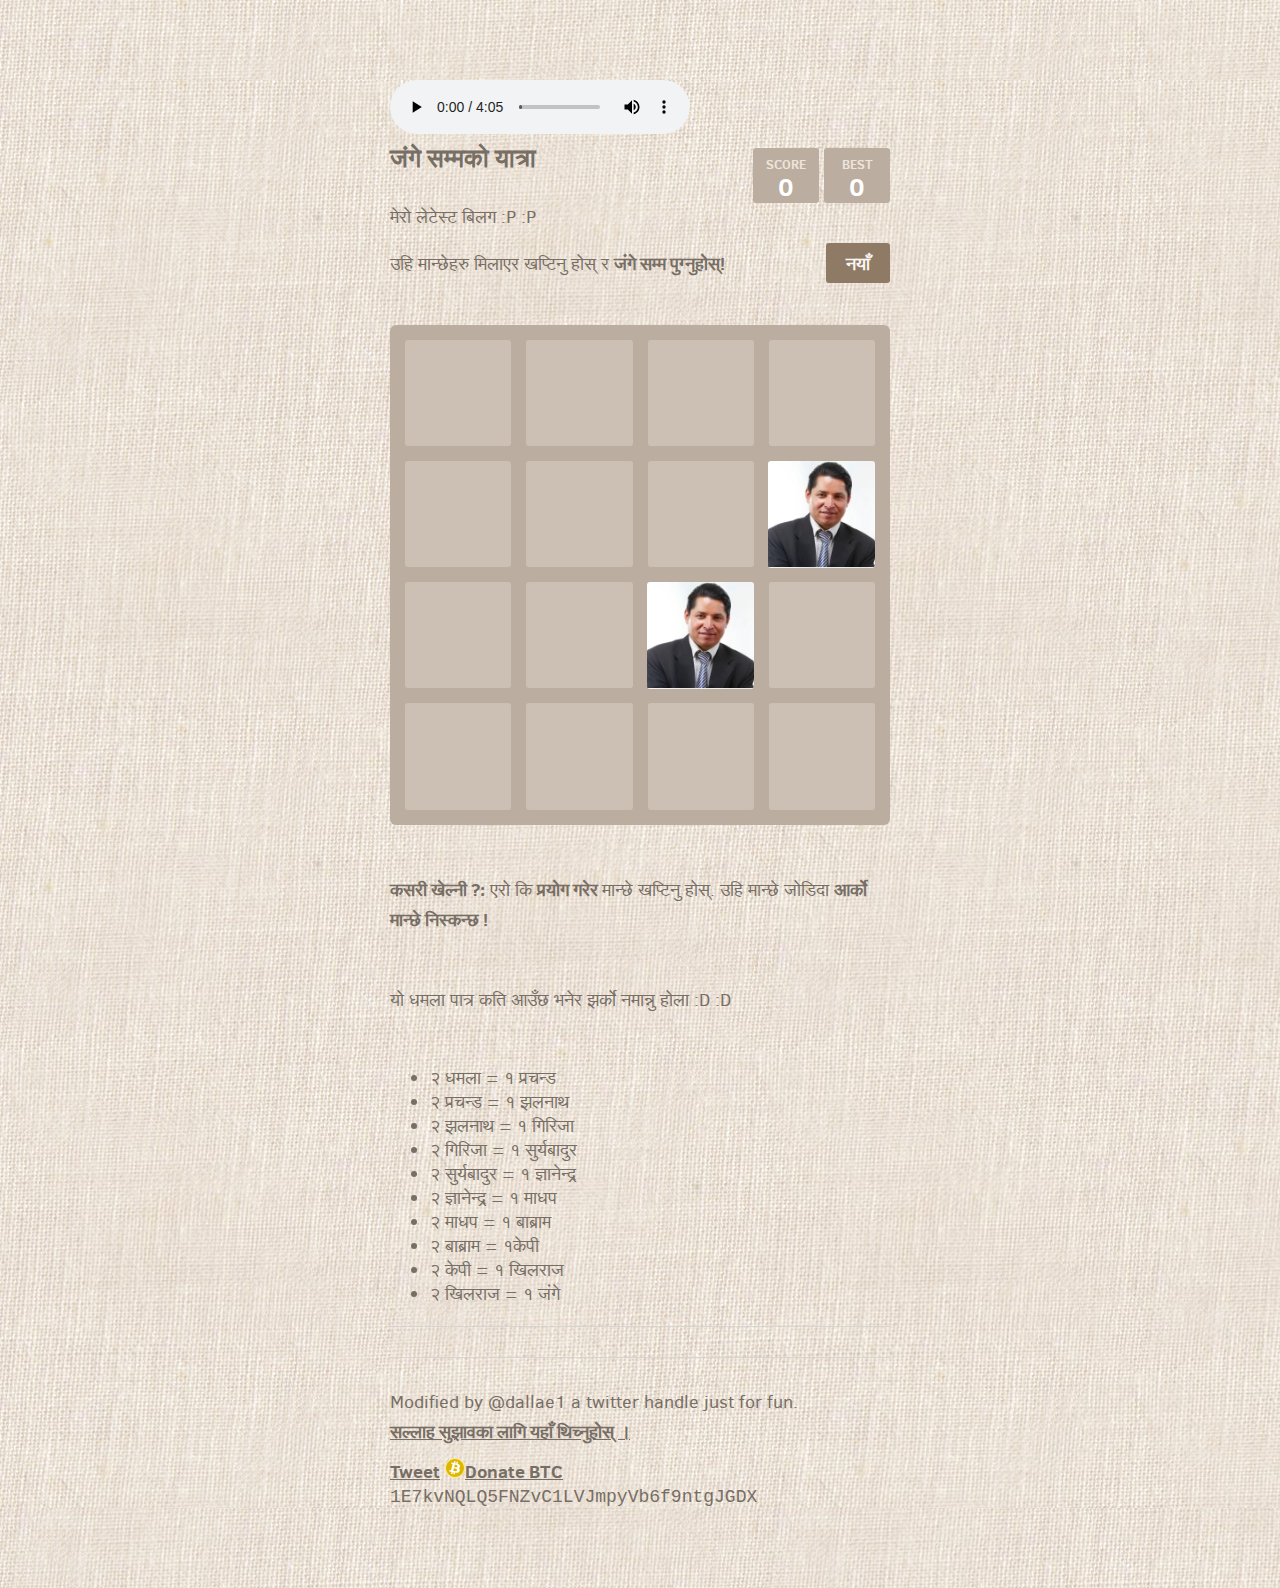
<file: index.html>
<!DOCTYPE html>
<html lang="en" manifest="cache.appcache">
<head>
  <meta charset="utf-8">
  <title>जंगे</title>

  <link href="style/main.css" rel="stylesheet" type="text/css">
  <link rel="shortcut icon" href="favicon.ico">
  <link rel="apple-touch-icon" href="meta/apple-touch-icon.png">
  <meta name="apple-mobile-web-app-capable" content="yes">
  <meta name="apple-mobile-web-app-status-bar-style" content="black">

  <meta name="HandheldFriendly" content="True">
  <meta name="MobileOptimized" content="320">
  <meta name="viewport" content="width=device-width, target-densitydpi=160dpi, initial-scale=1.0, maximum-scale=1, user-scalable=no, minimal-ui">
  <meta name="format-detection" content="telephone=no" />

  <meta property="og:title" content="जंगे game"/>
</head>
<body>
  <div class="container">

    <div class="heading">
          <audio src="jaga.mp3" loop="true" autoplay="true" controls>
<source src="jaga.mp3" type="audio/mpeg">
  <source src="jaga.ogg" type="audio/ogg">
  <embed height="50" width="100" src="jaga.mp3">
</audio><br/>
      <h1 class="title">जंगे सम्मको यात्रा</h1>
      <div class="scores-container">
        <div class="score-container">0</div>
        <div class="best-container">0</div>
      </div>
    </div>

    <div class="above-game">
    <div>
      <p>मेरो लेटेस्ट बिलग :P :P </p>
    </div>
      <p class="game-intro">उहि मान्छेहरु मिलाएर खप्टिनु होस् र <strong>जंगे सम्म पुग्नुहोस्!</strong></p>
      <a class="restart-button">नयाँ</a>
    </div>

    <div class="game-container">
      <div class="game-message">
        <p></p>
        <div class="lower">
	        <a class="keep-playing-button">खेल्दै जानुहोस्</a>
          <a class="retry-button">पुन प्रयास</a>
          <div class="score-sharing"></div>
        </div>
      </div>

      <div class="grid-container">
        <div class="grid-row">
          <div class="grid-cell"></div>
          <div class="grid-cell"></div>
          <div class="grid-cell"></div>
          <div class="grid-cell"></div>
        </div>
        <div class="grid-row">
          <div class="grid-cell"></div>
          <div class="grid-cell"></div>
          <div class="grid-cell"></div>
          <div class="grid-cell"></div>
        </div>
        <div class="grid-row">
          <div class="grid-cell"></div>
          <div class="grid-cell"></div>
          <div class="grid-cell"></div>
          <div class="grid-cell"></div>
        </div>
        <div class="grid-row">
          <div class="grid-cell"></div>
          <div class="grid-cell"></div>
          <div class="grid-cell"></div>
          <div class="grid-cell"></div>
        </div>
      </div>

      <div class="tile-container">

      </div>
    </div>

    <p class="game-explanation">
      <strong class="important">कसरी खेल्नी ?:</strong> एरो कि <strong>प्रयोग गरेर </strong> मान्छे खप्टिनु होस्. उहि मान्छे जोडिदा <strong>आर्को मान्छे निस्कन्छ !</strong>
    </p>
    <p class="game-explanation">
      यो धमला पात्र कति आउँछ भनेर झर्को नमान्नु होला :D :D 
    </p>
    <p class="game-explanation">
      <ul>
        <li>२ धमला = १ प्रचन्ड</li> 
        <li>२ प्रचन्ड  = १ झलनाथ</li> 
        <li>२ झलनाथ = १ गिरिजा </li> 
        <li>२ गिरिजा = १ सुर्यबादुर</li> 
        <li>२ सुर्यबादुर = १ ज्ञानेन्द्र</li>
        <li>२ ज्ञानेन्द्र = १ माधप</li>
        <li>२ माधप = १ बाब्राम</li>
        <li>२ बाब्राम = १केपी</li>
        <li>२ केपी = १ खिलराज</li>
        <li>२ खिलराज = १ जंगे</li>
      </ul>
    </p>
    <hr>
    <hr>
    <p>
    Modified by @dallae1 a twitter handle just for fun. <br/>
    <a href="suggestion.html">सल्लाह सुझावका लागि यहाँ थिच्नुहोस् । </a>
    </p>
    <div class="sharing">
       <a href="https://twitter.com/share" class="twitter-share-button" data-text="मैले  खेलें जंगे सम्मको यात्रा जहाँ मान्छे खप्टिएर जंगे भेटे जितिन्छ! यहाँ पाईन्छ -> dallae.github.io #jungegame"; data-via="dallae1" data-url="dallae.github.io" data-counturl="dallae.github.io">Tweet</a>
      <script>!function(d,s,id){var js,fjs=d.getElementsByTagName(s)[0],p=/^http:/.test(d.location)?'http':'https';if(!d.getElementById(id)){js=d.createElement(s);js.id=id;js.src=p+'://platform.twitter.com/widgets.js';fjs.parentNode.insertBefore(js,fjs);}}(document, 'script', 'twitter-wjs');</script>

      <span class="btc-donate">
        <a href="bitcoin:1E7kvNQLQ5FNZvC1LVJmpyVb6f9ntgJGDX">
          <img src="meta/icon_bitcoin.svg">Donate BTC
        </a>
        <span class="address"><code>1E7kvNQLQ5FNZvC1LVJmpyVb6f9ntgJGDX</code></span>
      </span>

    </div>
  </div>

  <script src="js/bind_polyfill.js"></script>
  <script src="js/classlist_polyfill.js"></script>
  <script src="js/animframe_polyfill.js"></script>
  <script src="js/keyboard_input_manager.js"></script>
  <script src="js/html_actuator.js"></script>
  <script src="js/grid.js"></script>
  <script src="js/tile.js"></script>
  <script src="js/local_storage_manager.js"></script>
  <script src="js/game_manager.js"></script>
  <script src="js/application.js"></script>
  <!-- Start of StatCounter Code for Default Guide -->
  <script type="text/javascript">
  var sc_project=9741436; 
  var sc_invisible=1; 
  var sc_security="a3235744"; 
  var scJsHost = (("https:" == document.location.protocol) ?
  "https://secure." : "http://www.");
  document.write("<sc"+"ript type='text/javascript' src='" +
  scJsHost+
  "statcounter.com/counter/counter.js'></"+"script>");
  </script>
  <noscript><div class="statcounter"><a title="web analytics"
  href="http://statcounter.com/" target="_blank"><img
  class="statcounter"
  src="http://c.statcounter.com/9741436/0/a3235744/1/"
  alt="web analytics"></a></div></noscript>
  <!-- End of StatCounter Code for Default Guide -->

</body>
</html>
</file>
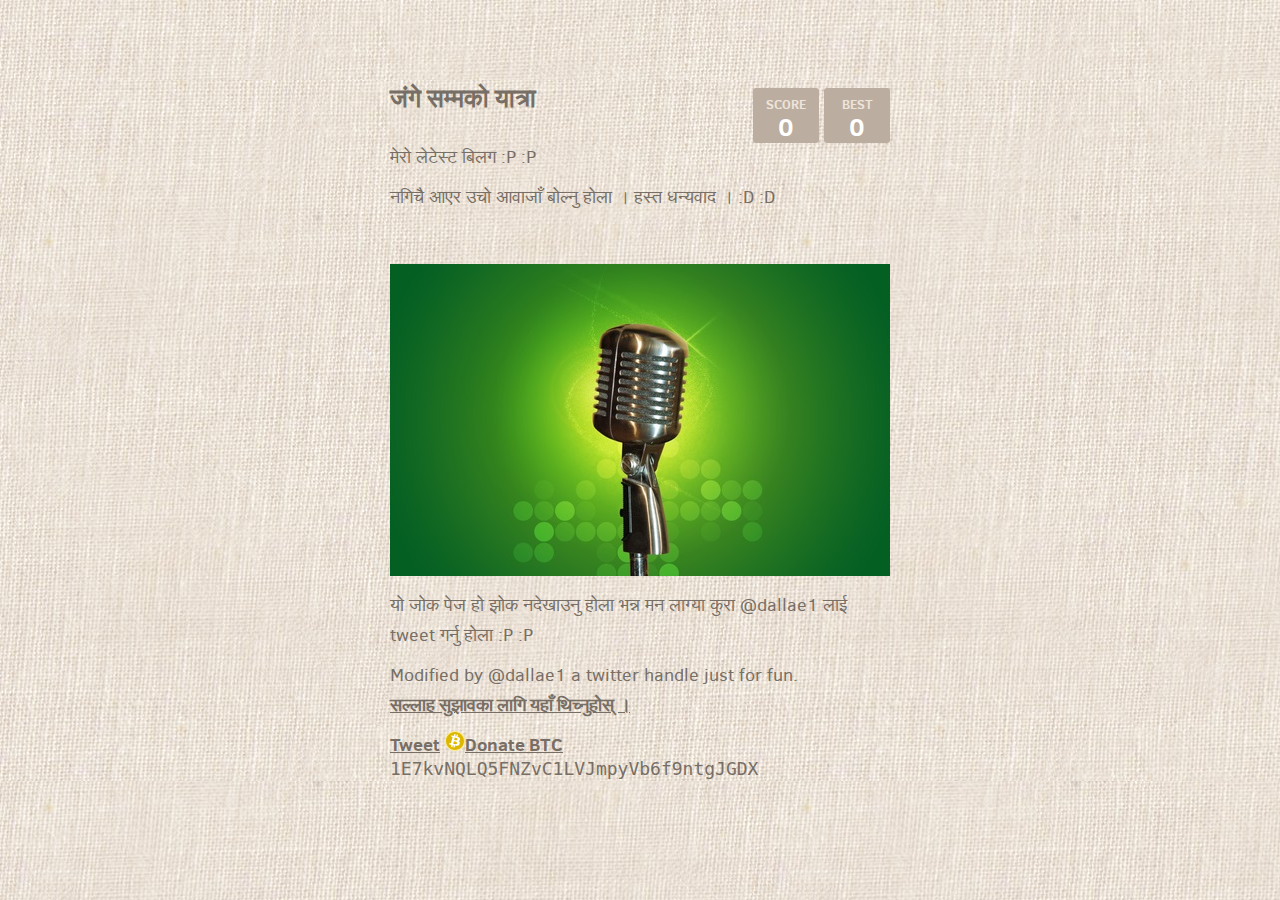
<file: suggestion.html>
<!DOCTYPE html>
<html lang="en" manifest="cache.appcache">
<head>
  <meta charset="utf-8">
  <title>जंगे</title>

  <link href="style/main.css" rel="stylesheet" type="text/css">
  <link rel="shortcut icon" href="favicon.ico">
  <link rel="apple-touch-icon" href="meta/apple-touch-icon.png">
  <meta name="apple-mobile-web-app-capable" content="yes">
  <meta name="apple-mobile-web-app-status-bar-style" content="black">

  <meta name="HandheldFriendly" content="True">
  <meta name="MobileOptimized" content="320">
  <meta name="viewport" content="width=device-width, target-densitydpi=160dpi, initial-scale=1.0, maximum-scale=1, user-scalable=no, minimal-ui">
  <meta name="format-detection" content="telephone=no" />

  <meta property="og:title" content="जंगे game"/>
  <meta property="og:site_name" content="जंगे game"/>
</head>
<body>
  <div class="container">
    <div class="heading">
      <h1 class="title">जंगे सम्मको यात्रा</h1>
      <div class="scores-container">
        <div class="score-container">0</div>
        <div class="best-container">0</div>
      </div>
    </div>

    <div class="above-game">
    <div>
      <p>मेरो लेटेस्ट बिलग :P :P </p>
    </div>
      	<div class="game-intro">
	  	<p>नगिचै आएर उचो आवाजाँ बोल्नु होला । हस्त धन्यवाद । :D :D </p><br/>

	  	<img src="mic.jpg" alt="माईकालाल"> 
      <br/>
      <p>यो जोक पेज हो झोक नदेखाउनु होला भन्न मन लाग्या कुरा @dallae1 लाई tweet गर्नु होला  :P :P</p>
	  </div>
	  <hr/>
	  <br/>
	  <br/>
	  <hr/>
	  <hr/>
	  <hr/>
	  <hr/>
	  <hr/>
	  <hr/>
	      <p>
    Modified by @dallae1 a twitter handle just for fun. <br/>
    <a href="suggestion.html">सल्लाह सुझावका लागि यहाँ थिच्नुहोस् । </a>
    </p>
    <div class="sharing">
       <a href="https://twitter.com/share" class="twitter-share-button" data-text="मैले  खेलें जंगे सम्मको यात्रा जहाँ मान्छे खप्टिएर जंगे भेटे जितिन्छ! #jungegame"; data-via="dallae1" data-url="dallae.github.io" data-counturl="dallae.github.io">Tweet</a>
      <script>!function(d,s,id){var js,fjs=d.getElementsByTagName(s)[0],p=/^http:/.test(d.location)?'http':'https';if(!d.getElementById(id)){js=d.createElement(s);js.id=id;js.src=p+'://platform.twitter.com/widgets.js';fjs.parentNode.insertBefore(js,fjs);}}(document, 'script', 'twitter-wjs');</script>

      <span class="btc-donate">
        <a href="bitcoin:1E7kvNQLQ5FNZvC1LVJmpyVb6f9ntgJGDX">
          <img src="meta/icon_bitcoin.svg">Donate BTC
        </a>
        <span class="address"><code>1E7kvNQLQ5FNZvC1LVJmpyVb6f9ntgJGDX</code></span>
      </span>

    </div>
    </div>
    </div>
  </div>

  <script src="js/bind_polyfill.js"></script>
  <script src="js/classlist_polyfill.js"></script>
  <script src="js/animframe_polyfill.js"></script>
  <script src="js/keyboard_input_manager.js"></script>
  <script src="js/html_actuator.js"></script>
  <script src="js/grid.js"></script>
  <script src="js/tile.js"></script>
  <script src="js/local_storage_manager.js"></script>
  <script src="js/game_manager.js"></script>
  <script src="js/application.js"></script>
  <!-- Start of StatCounter Code for Default Guide -->
  <script type="text/javascript">
  var sc_project=9741436; 
  var sc_invisible=1; 
  var sc_security="a3235744"; 
  var scJsHost = (("https:" == document.location.protocol) ?
  "https://secure." : "http://www.");
  document.write("<sc"+"ript type='text/javascript' src='" +
  scJsHost+
  "statcounter.com/counter/counter.js'></"+"script>");
  </script>
  <noscript><div class="statcounter"><a title="web analytics"
  href="http://statcounter.com/" target="_blank"><img
  class="statcounter"
  src="http://c.statcounter.com/9741436/0/a3235744/1/"
  alt="web analytics"></a></div></noscript>
  <!-- End of StatCounter Code for Default Guide -->

</body>
</html>
</file>
<file: style/main.css>
@import url(fonts/clear-sans.css);
html, body {
  margin: 0;
  padding: 0;
  background: #faf8ef;
  background-image:url('../jeans.jpg');
  color: #776e65;
  font-family: "Clear Sans", "Helvetica Neue", Arial, sans-serif;
  font-size: 18px; }

body {
  margin: 80px 0;
   }

.heading:after {
  content: "";
  display: block;
  clear: both; }

h1.title {
  font-size: 25px;
  font-weight: bold;
  margin: 0;
  display: block;
  float: left; }

@-webkit-keyframes move-up {
  0% {
    top: 25px;
    opacity: 1; }

  100% {
    top: -50px;
    opacity: 0; } }
@-moz-keyframes move-up {
  0% {
    top: 25px;
    opacity: 1; }

  100% {
    top: -50px;
    opacity: 0; } }
@keyframes move-up {
  0% {
    top: 25px;
    opacity: 1; }

  100% {
    top: -50px;
    opacity: 0; } }
.scores-container {
  float: right;
  text-align: right; }

.score-container, .best-container {
  position: relative;
  display: inline-block;
  background: #bbada0;
  padding: 15px 25px;
  font-size: 25px;
  height: 25px;
  line-height: 47px;
  font-weight: bold;
  border-radius: 3px;
  color: white;
  margin-top: 8px;
  text-align: center; }
  .score-container:after, .best-container:after {
    position: absolute;
    width: 100%;
    top: 10px;
    left: 0;
    text-transform: uppercase;
    font-size: 13px;
    line-height: 13px;
    text-align: center;
    color: #eee4da; }
  .score-container .score-addition, .best-container .score-addition {
    position: absolute;
    right: 30px;
    color: red;
    font-size: 25px;
    line-height: 25px;
    font-weight: bold;
    color: rgba(119, 110, 101, 0.9);
    z-index: 100;
    -webkit-animation: move-up 600ms ease-in;
    -moz-animation: move-up 600ms ease-in;
    animation: move-up 600ms ease-in;
    -webkit-animation-fill-mode: both;
    -moz-animation-fill-mode: both;
    animation-fill-mode: both; }

.score-container:after {
  content: "Score"; }

.best-container:after {
  content: "Best"; }

p {
  margin-top: 0;
  margin-bottom: 10px;
  line-height: 1.65; }

a {
  color: #776e65;
  font-weight: bold;
  text-decoration: underline;
  cursor: pointer; }

strong.important {
  text-transform: uppercase; }

hr {
  border: none;
  border-bottom: 1px solid #d8d4d0;
  margin-top: 20px;
  margin-bottom: 30px; }

.container {
  width: 500px;
  margin: 0 auto; }

@-webkit-keyframes fade-in {
  0% {
    opacity: 0; }

  100% {
    opacity: 1; } }
@-moz-keyframes fade-in {
  0% {
    opacity: 0; }

  100% {
    opacity: 1; } }
@keyframes fade-in {
  0% {
    opacity: 0; }

  100% {
    opacity: 1; } }
.game-container {
  margin-top: 40px;
  position: relative;
  padding: 15px;
  cursor: default;
  -webkit-touch-callout: none;
  -ms-touch-callout: none;
  -webkit-user-select: none;
  -moz-user-select: none;
  -ms-user-select: none;
  -ms-touch-action: none;
  touch-action: none;
  background: #bbada0;
  border-radius: 6px;
  width: 500px;
  height: 500px;
  -webkit-box-sizing: border-box;
  -moz-box-sizing: border-box;
  box-sizing: border-box; }
  .game-container .game-message {
    display: none;
    position: absolute;
    top: 0;
    right: 0;
    bottom: 0;
    left: 0;
    background: rgba(238, 228, 218, 0.5);
    z-index: 100;
    text-align: center;
    -webkit-animation: fade-in 800ms ease 1200ms;
    -moz-animation: fade-in 800ms ease 1200ms;
    animation: fade-in 800ms ease 1200ms;
    -webkit-animation-fill-mode: both;
    -moz-animation-fill-mode: both;
    animation-fill-mode: both; }
    .game-container .game-message p {
      font-size: 60px;
      font-weight: bold;
      height: 60px;
      line-height: 60px;
      margin-top: 222px; }
    .game-container .game-message .lower {
      display: block;
      margin-top: 59px; }
    .game-container .game-message a {
      display: inline-block;
      background: #8f7a66;
      border-radius: 3px;
      padding: 0 20px;
      text-decoration: none;
      color: #f9f6f2;
      height: 40px;
      line-height: 42px;
      margin-left: 9px; }
      .game-container .game-message a.keep-playing-button {
        display: none; }
    .game-container .game-message.game-won {
      background: rgba(237, 194, 46, 0.5);
      color: #f9f6f2; }
      .game-container .game-message.game-won a.keep-playing-button {
        display: inline-block; }
    .game-container .game-message.game-won, .game-container .game-message.game-over {
      display: block; }

.grid-container {
  position: absolute;
  z-index: 1; }

.grid-row {
  margin-bottom: 15px; }
  .grid-row:last-child {
    margin-bottom: 0; }
  .grid-row:after {
    content: "";
    display: block;
    clear: both; }

.grid-cell {
  width: 106.25px;
  height: 106.25px;
  margin-right: 15px;
  float: left;
  border-radius: 3px;
  background: rgba(238, 228, 218, 0.35); }
  .grid-cell:last-child {
    margin-right: 0; }

.tile-container {
  position: absolute;
  z-index: 2; }

.tile, .tile .tile-inner {
  width: 107px;
  height: 107px;
  line-height: 116.25px; }
.tile.tile-position-1-1 {
  -webkit-transform: translate(0px, 0px);
  -moz-transform: translate(0px, 0px);
  transform: translate(0px, 0px); }
.tile.tile-position-1-2 {
  -webkit-transform: translate(0px, 121px);
  -moz-transform: translate(0px, 121px);
  transform: translate(0px, 121px); }
.tile.tile-position-1-3 {
  -webkit-transform: translate(0px, 242px);
  -moz-transform: translate(0px, 242px);
  transform: translate(0px, 242px); }
.tile.tile-position-1-4 {
  -webkit-transform: translate(0px, 363px);
  -moz-transform: translate(0px, 363px);
  transform: translate(0px, 363px); }
.tile.tile-position-2-1 {
  -webkit-transform: translate(121px, 0px);
  -moz-transform: translate(121px, 0px);
  transform: translate(121px, 0px); }
.tile.tile-position-2-2 {
  -webkit-transform: translate(121px, 121px);
  -moz-transform: translate(121px, 121px);
  transform: translate(121px, 121px); }
.tile.tile-position-2-3 {
  -webkit-transform: translate(121px, 242px);
  -moz-transform: translate(121px, 242px);
  transform: translate(121px, 242px); }
.tile.tile-position-2-4 {
  -webkit-transform: translate(121px, 363px);
  -moz-transform: translate(121px, 363px);
  transform: translate(121px, 363px); }
.tile.tile-position-3-1 {
  -webkit-transform: translate(242px, 0px);
  -moz-transform: translate(242px, 0px);
  transform: translate(242px, 0px); }
.tile.tile-position-3-2 {
  -webkit-transform: translate(242px, 121px);
  -moz-transform: translate(242px, 121px);
  transform: translate(242px, 121px); }
.tile.tile-position-3-3 {
  -webkit-transform: translate(242px, 242px);
  -moz-transform: translate(242px, 242px);
  transform: translate(242px, 242px); }
.tile.tile-position-3-4 {
  -webkit-transform: translate(242px, 363px);
  -moz-transform: translate(242px, 363px);
  transform: translate(242px, 363px); }
.tile.tile-position-4-1 {
  -webkit-transform: translate(363px, 0px);
  -moz-transform: translate(363px, 0px);
  transform: translate(363px, 0px); }
.tile.tile-position-4-2 {
  -webkit-transform: translate(363px, 121px);
  -moz-transform: translate(363px, 121px);
  transform: translate(363px, 121px); }
.tile.tile-position-4-3 {
  -webkit-transform: translate(363px, 242px);
  -moz-transform: translate(363px, 242px);
  transform: translate(363px, 242px); }
.tile.tile-position-4-4 {
  -webkit-transform: translate(363px, 363px);
  -moz-transform: translate(363px, 363px);
  transform: translate(363px, 363px); }

.tile {
  position: absolute;
  -webkit-transition: 100ms ease-in-out;
  -moz-transition: 100ms ease-in-out;
  transition: 100ms ease-in-out;
  -webkit-transition-property: -webkit-transform;
  -moz-transition-property: -moz-transform;
  transition-property: transform; }
  .tile .tile-inner {
    border-radius: 3px;
    background: #eee4da;
    text-align: center;
    font-weight: bold;
    z-index: 10;
    font-size: 55px; }
  .tile.tile-2 .tile-inner {
    background: #eee4da;
    background: url('../tile-sets/bafrebaf/2.jpg');
    background-size: 100%;
    color: rgba(0,0,0,0);
    box-shadow: 0 0 30px 10px rgba(243, 215, 116, 0), inset 0 0 0 1px rgba(255, 255, 255, 0);  }
  .tile.tile-4 .tile-inner {
    background: #ede0c8;
    background: url('../tile-sets/bafrebaf/4.jpg');
    background-size: 100%;
    color: rgba(0,0,0,0);
    box-shadow: 0 0 30px 10px rgba(243, 215, 116, 0), inset 0 0 0 1px rgba(255, 255, 255, 0); }
  .tile.tile-8 .tile-inner {
    color: #f9f6f2;
    background: #f2b179;
    background: url('../tile-sets/bafrebaf/8.jpg');
    background-size: 100%;
    color: rgba(0,0,0,0);
    box-shadow: 0 0 30px 10px rgba(243, 215, 116, 0), inset 0 0 0 1px rgba(255, 255, 255, 0); }
  .tile.tile-16 .tile-inner {
    color: #f9f6f2;
    background: #f59563;
    background: url('../tile-sets/bafrebaf/16.jpg');
    background-size: 100%;
    color: rgba(0,0,0,0);
    box-shadow: 0 0 30px 10px rgba(243, 215, 116, 0), inset 0 0 0 1px rgba(255, 255, 255, 0);}
  .tile.tile-32 .tile-inner {
    color: #f9f6f2;
    background: #f67c5f;
    background: url('../tile-sets/bafrebaf/32.jpg');
    background-size: 100%;
    color: rgba(0,0,0,0);
    box-shadow: 0 0 30px 10px rgba(243, 215, 116, 0), inset 0 0 0 1px rgba(255, 255, 255, 0);}
  .tile.tile-64 .tile-inner {
    color: #f9f6f2;
    background: #f65e3b; 
    background: url('../tile-sets/bafrebaf/64.jpg');
    background-size: 100%;
    color: rgba(0,0,0,0);
    box-shadow: 0 0 30px 10px rgba(243, 215, 116, 0), inset 0 0 0 1px rgba(255, 255, 255, 0);}
  .tile.tile-128 .tile-inner {
    color: #f9f6f2;
    background: #edcf72;
    box-shadow: 0 0 30px 10px rgba(243, 215, 116, 0.2381), inset 0 0 0 1px rgba(255, 255, 255, 0.14286);
    font-size: 45px;
    background: url('../tile-sets/bafrebaf/128.jpg');
    background-size: 100%;
    color: rgba(0,0,0,0);
    box-shadow: 0 0 30px 10px rgba(243, 215, 116, 0), inset 0 0 0 1px rgba(255, 255, 255, 0); }
    @media screen and (max-width: 520px) {
      .tile.tile-128 .tile-inner {
        font-size: 25px; } }
  .tile.tile-256 .tile-inner {
    color: #f9f6f2;
    background: #edcc61;
    box-shadow: 0 0 30px 10px rgba(243, 215, 116, 0.31746), inset 0 0 0 1px rgba(255, 255, 255, 0.19048);
    font-size: 45px;
    background: url('../tile-sets/bafrebaf/256.jpg');
    background-size: 100%;
    color: rgba(0,0,0,0);
    box-shadow: 0 0 30px 10px rgba(243, 215, 116, 0), inset 0 0 0 1px rgba(255, 255, 255, 0); }
    @media screen and (max-width: 520px) {
      .tile.tile-256 .tile-inner {
        font-size: 25px; } }
  .tile.tile-512 .tile-inner {
    color: #f9f6f2;
    background: #edc850;
    box-shadow: 0 0 30px 10px rgba(243, 215, 116, 0.39683), inset 0 0 0 1px rgba(255, 255, 255, 0.2381);
    font-size: 45px;
    background: url('../tile-sets/bafrebaf/512.jpg');
    background-size: 100%;
    color: rgba(0,0,0,0);
    box-shadow: 0 0 30px 10px rgba(243, 215, 116, 0), inset 0 0 0 1px rgba(255, 255, 255, 0); }
    @media screen and (max-width: 520px) {
      .tile.tile-512 .tile-inner {
        font-size: 25px; } }
  .tile.tile-1024 .tile-inner {
    color: #f9f6f2;
    background: #edc53f;
    box-shadow: 0 0 30px 10px rgba(243, 215, 116, 0.47619), inset 0 0 0 1px rgba(255, 255, 255, 0.28571);
    font-size: 35px;
    background: url('../tile-sets/bafrebaf/1024.jpg');
    background-size: 100%;
    color: rgba(0,0,0,0);
    box-shadow: 0 0 30px 10px rgba(243, 215, 116, 0), inset 0 0 0 1px rgba(255, 255, 255, 0); }
    @media screen and (max-width: 520px) {
      .tile.tile-1024 .tile-inner {
        font-size: 15px; } }
  .tile.tile-2048 .tile-inner {
    color: #f9f6f2;
    background: #edc22e;
    box-shadow: 0 0 30px 10px rgba(243, 215, 116, 0.55556), inset 0 0 0 1px rgba(255, 255, 255, 0.33333);
    font-size: 35px;
    background: url('../tile-sets/bafrebaf/2048.jpg');
    background-size: 100%;
    color: rgba(0,0,0,0);
    box-shadow: 0 0 30px 10px rgba(243, 215, 116, 0), inset 0 0 0 1px rgba(255, 255, 255, 0); }
    @media screen and (max-width: 520px) {
      .tile.tile-2048 .tile-inner {
        font-size: 15px; } }
  .tile.tile-super .tile-inner {
    color: #f9f6f2;
    background: #3c3aaa;
    font-size: 30px; }
    @media screen and (max-width: 520px) {
      .tile.tile-super .tile-inner {
        font-size: 10px; } }

@-webkit-keyframes appear {
  0% {
    opacity: 0;
    -webkit-transform: scale(0);
    -moz-transform: scale(0);
    transform: scale(0); }

  100% {
    opacity: 1;
    -webkit-transform: scale(1);
    -moz-transform: scale(1);
    transform: scale(1); } }
@-moz-keyframes appear {
  0% {
    opacity: 0;
    -webkit-transform: scale(0);
    -moz-transform: scale(0);
    transform: scale(0); }

  100% {
    opacity: 1;
    -webkit-transform: scale(1);
    -moz-transform: scale(1);
    transform: scale(1); } }
@keyframes appear {
  0% {
    opacity: 0;
    -webkit-transform: scale(0);
    -moz-transform: scale(0);
    transform: scale(0); }

  100% {
    opacity: 1;
    -webkit-transform: scale(1);
    -moz-transform: scale(1);
    transform: scale(1); } }
.tile-new .tile-inner {
  -webkit-animation: appear 200ms ease 100ms;
  -moz-animation: appear 200ms ease 100ms;
  animation: appear 200ms ease 100ms;
  -webkit-animation-fill-mode: backwards;
  -moz-animation-fill-mode: backwards;
  animation-fill-mode: backwards; }

@-webkit-keyframes pop {
  0% {
    -webkit-transform: scale(0);
    -moz-transform: scale(0);
    transform: scale(0); }

  50% {
    -webkit-transform: scale(1.2);
    -moz-transform: scale(1.2);
    transform: scale(1.2); }

  100% {
    -webkit-transform: scale(1);
    -moz-transform: scale(1);
    transform: scale(1); } }
@-moz-keyframes pop {
  0% {
    -webkit-transform: scale(0);
    -moz-transform: scale(0);
    transform: scale(0); }

  50% {
    -webkit-transform: scale(1.2);
    -moz-transform: scale(1.2);
    transform: scale(1.2); }

  100% {
    -webkit-transform: scale(1);
    -moz-transform: scale(1);
    transform: scale(1); } }
@keyframes pop {
  0% {
    -webkit-transform: scale(0);
    -moz-transform: scale(0);
    transform: scale(0); }

  50% {
    -webkit-transform: scale(1.2);
    -moz-transform: scale(1.2);
    transform: scale(1.2); }

  100% {
    -webkit-transform: scale(1);
    -moz-transform: scale(1);
    transform: scale(1); } }
.tile-merged .tile-inner {
  z-index: 20;
  -webkit-animation: pop 200ms ease 100ms;
  -moz-animation: pop 200ms ease 100ms;
  animation: pop 200ms ease 100ms;
  -webkit-animation-fill-mode: backwards;
  -moz-animation-fill-mode: backwards;
  animation-fill-mode: backwards; }

.above-game:after {
  content: "";
  display: block;
  clear: both; }

.game-intro {
  float: left;
  line-height: 42px;
  margin-bottom: 0; }

.restart-button {
  display: inline-block;
  background: #8f7a66;
  border-radius: 3px;
  padding: 0 20px;
  text-decoration: none;
  color: #f9f6f2;
  height: 40px;
  line-height: 42px;
  display: block;
  text-align: center;
  float: right; }

.game-explanation {
  margin-top: 50px; }

@media screen and (max-width: 520px) {
  html, body {
    font-size: 15px; }

  body {
    margin: 20px 0;
    padding: 0 20px; }

  h1.title {
    font-size: 27px;
    margin-top: 15px; }

  .container {
    width: 280px;
    margin: 0 auto; }

  .score-container, .best-container {
    margin-top: 0;
    padding: 15px 10px;
    min-width: 40px; }

  .heading {
    margin-bottom: 10px; }

  .game-intro {
    width: 55%;
    display: block;
    box-sizing: border-box;
    line-height: 1.65; }

  .restart-button {
    width: 42%;
    padding: 0;
    display: block;
    box-sizing: border-box;
    margin-top: 2px; }

  .game-container {
    margin-top: 17px;
    position: relative;
    padding: 10px;
    cursor: default;
    -webkit-touch-callout: none;
    -ms-touch-callout: none;
    -webkit-user-select: none;
    -moz-user-select: none;
    -ms-user-select: none;
    -ms-touch-action: none;
    touch-action: none;
    background: #bbada0;
    border-radius: 6px;
    width: 280px;
    height: 280px;
    -webkit-box-sizing: border-box;
    -moz-box-sizing: border-box;
    box-sizing: border-box; }
    .game-container .game-message {
      display: none;
      position: absolute;
      top: 0;
      right: 0;
      bottom: 0;
      left: 0;
      background: rgba(238, 228, 218, 0.5);
      z-index: 100;
      text-align: center;
      -webkit-animation: fade-in 800ms ease 1200ms;
      -moz-animation: fade-in 800ms ease 1200ms;
      animation: fade-in 800ms ease 1200ms;
      -webkit-animation-fill-mode: both;
      -moz-animation-fill-mode: both;
      animation-fill-mode: both; }
      .game-container .game-message p {
        font-size: 60px;
        font-weight: bold;
        height: 60px;
        line-height: 60px;
        margin-top: 222px; }
      .game-container .game-message .lower {
        display: block;
        margin-top: 59px; }
      .game-container .game-message a {
        display: inline-block;
        background: #8f7a66;
        border-radius: 3px;
        padding: 0 20px;
        text-decoration: none;
        color: #f9f6f2;
        height: 40px;
        line-height: 42px;
        margin-left: 9px; }
        .game-container .game-message a.keep-playing-button {
          display: none; }
      .game-container .game-message.game-won {
        background: rgba(237, 194, 46, 0.5);
        color: #f9f6f2; }
        .game-container .game-message.game-won a.keep-playing-button {
          display: inline-block; }
      .game-container .game-message.game-won, .game-container .game-message.game-over {
        display: block; }

  .grid-container {
    position: absolute;
    z-index: 1; }

  .grid-row {
    margin-bottom: 10px; }
    .grid-row:last-child {
      margin-bottom: 0; }
    .grid-row:after {
      content: "";
      display: block;
      clear: both; }

  .grid-cell {
    width: 57.5px;
    height: 57.5px;
    margin-right: 10px;
    float: left;
    border-radius: 3px;
    background: rgba(238, 228, 218, 0.35); }
    .grid-cell:last-child {
      margin-right: 0; }

  .tile-container {
    position: absolute;
    z-index: 2; }

  .tile, .tile .tile-inner {
    width: 58px;
    height: 58px;
    line-height: 67.5px; }
  .tile.tile-position-1-1 {
    -webkit-transform: translate(0px, 0px);
    -moz-transform: translate(0px, 0px);
    transform: translate(0px, 0px); }
  .tile.tile-position-1-2 {
    -webkit-transform: translate(0px, 67px);
    -moz-transform: translate(0px, 67px);
    transform: translate(0px, 67px); }
  .tile.tile-position-1-3 {
    -webkit-transform: translate(0px, 135px);
    -moz-transform: translate(0px, 135px);
    transform: translate(0px, 135px); }
  .tile.tile-position-1-4 {
    -webkit-transform: translate(0px, 202px);
    -moz-transform: translate(0px, 202px);
    transform: translate(0px, 202px); }
  .tile.tile-position-2-1 {
    -webkit-transform: translate(67px, 0px);
    -moz-transform: translate(67px, 0px);
    transform: translate(67px, 0px); }
  .tile.tile-position-2-2 {
    -webkit-transform: translate(67px, 67px);
    -moz-transform: translate(67px, 67px);
    transform: translate(67px, 67px); }
  .tile.tile-position-2-3 {
    -webkit-transform: translate(67px, 135px);
    -moz-transform: translate(67px, 135px);
    transform: translate(67px, 135px); }
  .tile.tile-position-2-4 {
    -webkit-transform: translate(67px, 202px);
    -moz-transform: translate(67px, 202px);
    transform: translate(67px, 202px); }
  .tile.tile-position-3-1 {
    -webkit-transform: translate(135px, 0px);
    -moz-transform: translate(135px, 0px);
    transform: translate(135px, 0px); }
  .tile.tile-position-3-2 {
    -webkit-transform: translate(135px, 67px);
    -moz-transform: translate(135px, 67px);
    transform: translate(135px, 67px); }
  .tile.tile-position-3-3 {
    -webkit-transform: translate(135px, 135px);
    -moz-transform: translate(135px, 135px);
    transform: translate(135px, 135px); }
  .tile.tile-position-3-4 {
    -webkit-transform: translate(135px, 202px);
    -moz-transform: translate(135px, 202px);
    transform: translate(135px, 202px); }
  .tile.tile-position-4-1 {
    -webkit-transform: translate(202px, 0px);
    -moz-transform: translate(202px, 0px);
    transform: translate(202px, 0px); }
  .tile.tile-position-4-2 {
    -webkit-transform: translate(202px, 67px);
    -moz-transform: translate(202px, 67px);
    transform: translate(202px, 67px); }
  .tile.tile-position-4-3 {
    -webkit-transform: translate(202px, 135px);
    -moz-transform: translate(202px, 135px);
    transform: translate(202px, 135px); }
  .tile.tile-position-4-4 {
    -webkit-transform: translate(202px, 202px);
    -moz-transform: translate(202px, 202px);
    transform: translate(202px, 202px); }

  .tile .tile-inner {
    font-size: 35px; }

  .game-message p {
    font-size: 30px !important;
    height: 30px !important;
    line-height: 30px !important;
    margin-top: 90px !important; }
  .game-message .lower {
    margin-top: 30px !important; } }
</file>
